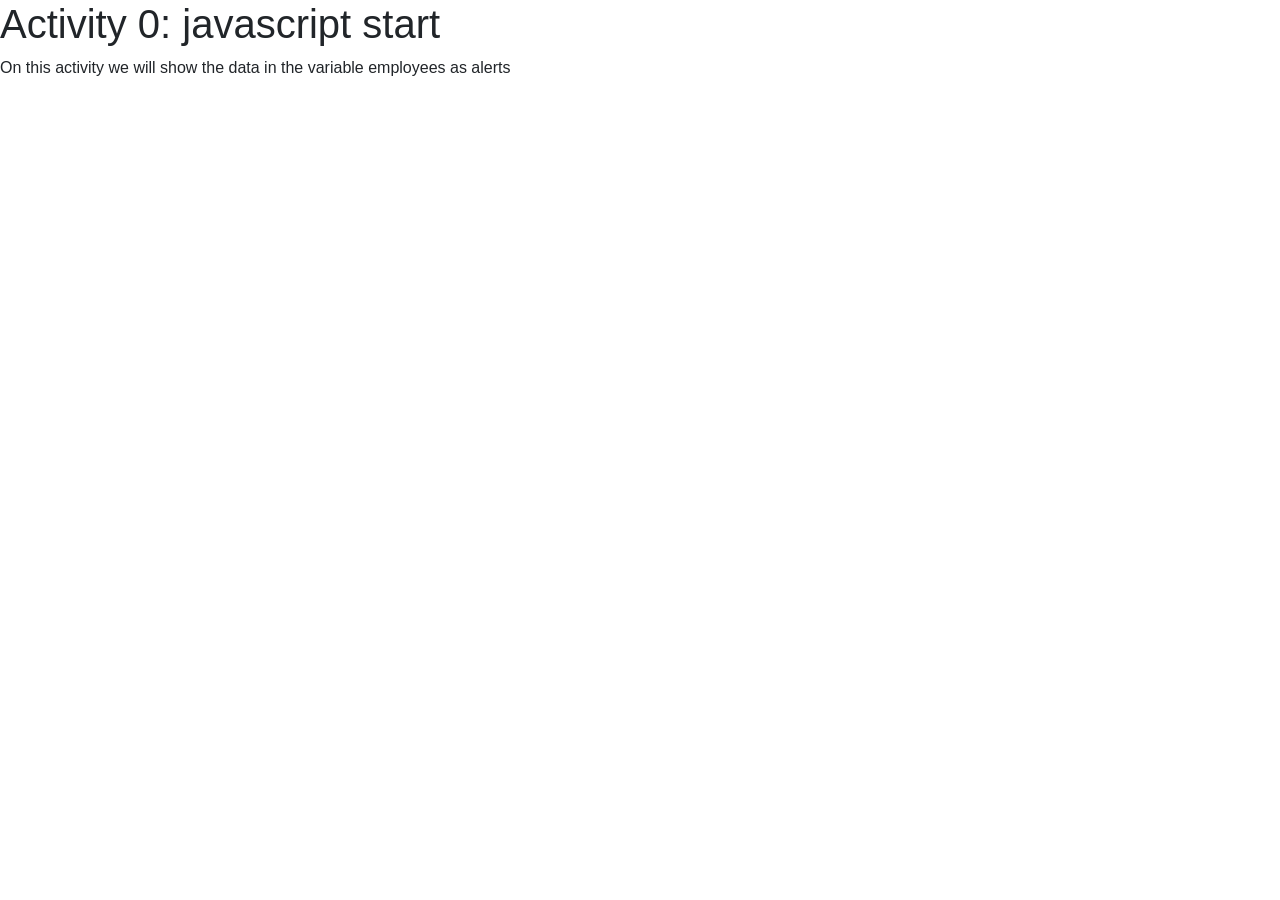
<file: activity0/index.html>
<!doctype html>
<html lang="en">

<head>
  <!-- Required meta tags -->
  <meta charset="utf-8">
  <meta name="viewport" content="width=device-width, initial-scale=1, shrink-to-fit=no">

  <!-- Bootstrap CSS -->
  <link rel="stylesheet" href="https://maxcdn.bootstrapcdn.com/bootstrap/4.0.0/css/bootstrap.min.css"
    integrity="sha384-Gn5384xqQ1aoWXA+058RXPxPg6fy4IWvTNh0E263XmFcJlSAwiGgFAW/dAiS6JXm" crossorigin="anonymous">

  <title>Activity 0: javascript start</title>
</head>

<body>
  <h1>Activity 0: javascript start</h1>
  <p>On this activity we will show the data in the variable employees as alerts</p>

  <script>
    var employees = [{ "id": 1, "name": "MIRIAM CASTIÑEIRA BREA", "department": "IT" }, { "id": 2, "name": "GONZALO MULET FIGUERAS", "department": "IT" }, { "id": 3, "name": "FRANCISCO JOSE GRAÑA BARBERA", "department": "IT" }, { "id": 4, "name": "IRENE POMBO JORDA", "department": "HR" }]

    employees.forEach(element =>
      alert(`${element.id}  ${element.name}  ${element.department}`));
  </script>

</body>

</html>
</file>
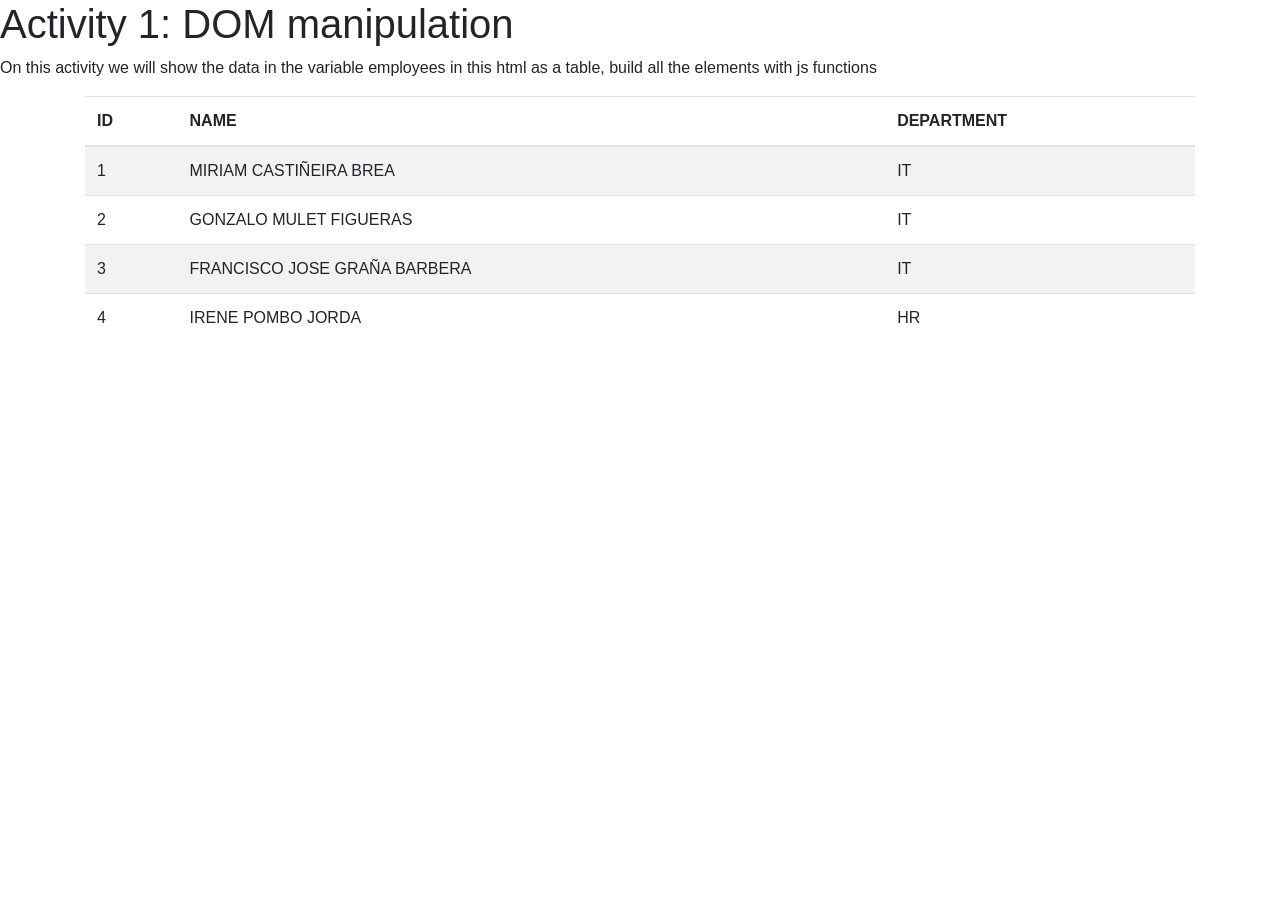
<file: activity1/index.html>
<!doctype html>
<html lang="en">

<head>
  <!-- Required meta tags -->
  <meta charset="utf-8">
  <meta name="viewport" content="width=device-width, initial-scale=1, shrink-to-fit=no">

  <!-- Bootstrap CSS -->
  <link rel="stylesheet" href="https://maxcdn.bootstrapcdn.com/bootstrap/4.0.0/css/bootstrap.min.css"
    integrity="sha384-Gn5384xqQ1aoWXA+058RXPxPg6fy4IWvTNh0E263XmFcJlSAwiGgFAW/dAiS6JXm" crossorigin="anonymous">

  <title>Activity 1: DOM manipulation</title>
</head>

<body>
  <h1>Activity 1: DOM manipulation</h1>
  <p>On this activity we will show the data in the variable employees in this html as a table, build all the elements
    with js functions</p>
  <div id="table-container"></div>
  <script>
    var employees = [{ "id": 1, "name": "MIRIAM CASTIÑEIRA BREA", "department": "IT" },
    { "id": 2, "name": "GONZALO MULET FIGUERAS", "department": "IT" },
    { "id": 3, "name": "FRANCISCO JOSE GRAÑA BARBERA", "department": "IT" },
    { "id": 4, "name": "IRENE POMBO JORDA", "department": "HR" }]


    var tableContainer = document.getElementById('table-container');
      tableContainer.classList.add("container");
      var table = document.createElement('table');
      table.classList.add("table");
      table.classList.add("table-striped");

    var tHead = document.createElement('thead');
    
    
    tHead.innerHTML = "<tr><th>ID</th><th>NAME</th><th>DEPARTMENT</th></tr>";

    table.appendChild(tHead);
    var tBody = document.createElement('tbody');
    var row;

    employees.forEach( element => {

      row = document.createElement('tr');
      row.innerHTML = "<td>" + element.id + "</td><td>" + element.name + "</td><td>" + element.department + "</td>";
      tBody.appendChild(row);
    
    }
    );

    table.appendChild(tBody);
    tableContainer.appendChild(table);
  </script>
</body>

</html>
</file>
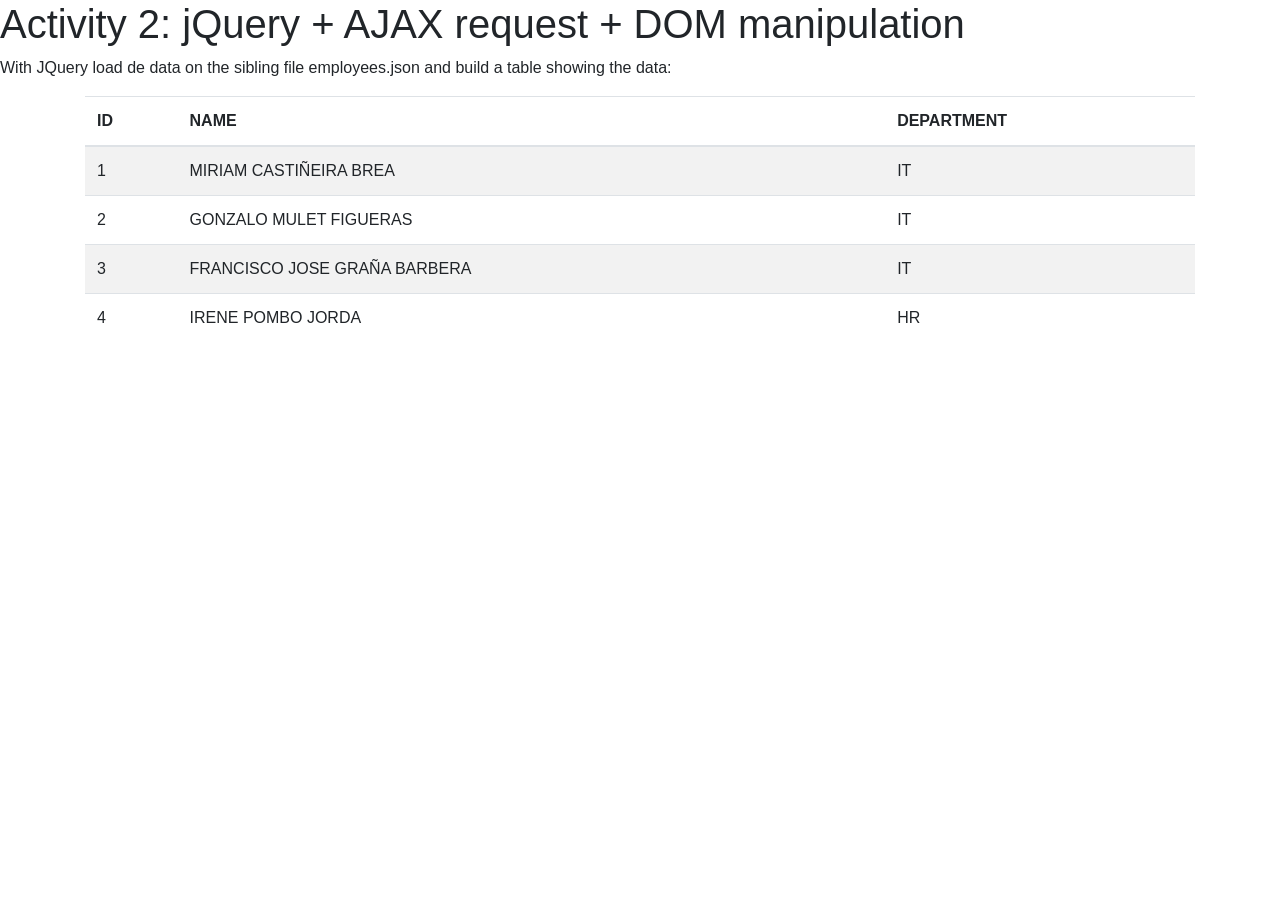
<file: activity2/index.html>
<!doctype html>
<html lang="en">

<head>
  <!-- Required meta tags -->
  <meta charset="utf-8">
  <meta name="viewport" content="width=device-width, initial-scale=1, shrink-to-fit=no">

  <!-- Bootstrap CSS -->
  <link rel="stylesheet" href="https://maxcdn.bootstrapcdn.com/bootstrap/4.0.0/css/bootstrap.min.css"
    integrity="sha384-Gn5384xqQ1aoWXA+058RXPxPg6fy4IWvTNh0E263XmFcJlSAwiGgFAW/dAiS6JXm" crossorigin="anonymous">

  <title>Activity 2: jQuery + AJAX request + DOM manipulation</title>
</head>

<body>
  <h1>Activity 2: jQuery + AJAX request + DOM manipulation</h1>
  <p>With JQuery load de data on the sibling file employees.json and build a table showing the data:</p>
  <div id="table-container">

  </div>
  <script src="https://code.jquery.com/jquery-3.6.0.min.js"> </script>

  <script>
/*    fetch('http://127.0.0.1:5500/activity2/employees.json')
      .then(response => response.json())
      .then(data => getTable(data));

*/

      $.ajax({
      type: "Get",
      url: "./employees.json",
      dataType: "json",
      success: function (response) {
        getTable(response);
      },
      error: function () {

        alert("Data not found");
      }
    });


    function getTable(elements) {

      var tableContainer = document.getElementById('table-container');
      tableContainer.classList.add("container");

      tableContainer.appendChild(buildTable(elements));
    }


    function buildTable(elements) {
      var table = document.createElement('table');
      table.classList.add("table");
      table.classList.add("table-striped");
      var keys = Object.keys(elements[0]);

      table.appendChild(buildHeader(keys));
      table.appendChild(buildBody(elements));
      return (table);
    }

    function buildHeader(keys) {

      var tr = document.createElement('tr');
      keys.forEach(key => {
        var th = document.createElement('th');
        th.innerHTML = key.toLocaleUpperCase();
        tr.appendChild(th);
      });
      var tHead = document.createElement('thead');

      tHead.appendChild(tr);
      return tHead;
    }

    function buildBody(elements) {
      var tBody = document.createElement('tbody');
    

      elements.forEach(element => {
       var row = document.createElement('tr');

      
        row.innerHTML = "<td>" + element.id + "</td><td>" + element.name + "</td><td>" + element.department + "</td>";
        tBody.appendChild(row);
      });
      return tBody;
    }





  </script>
</body>

</html>
</file>
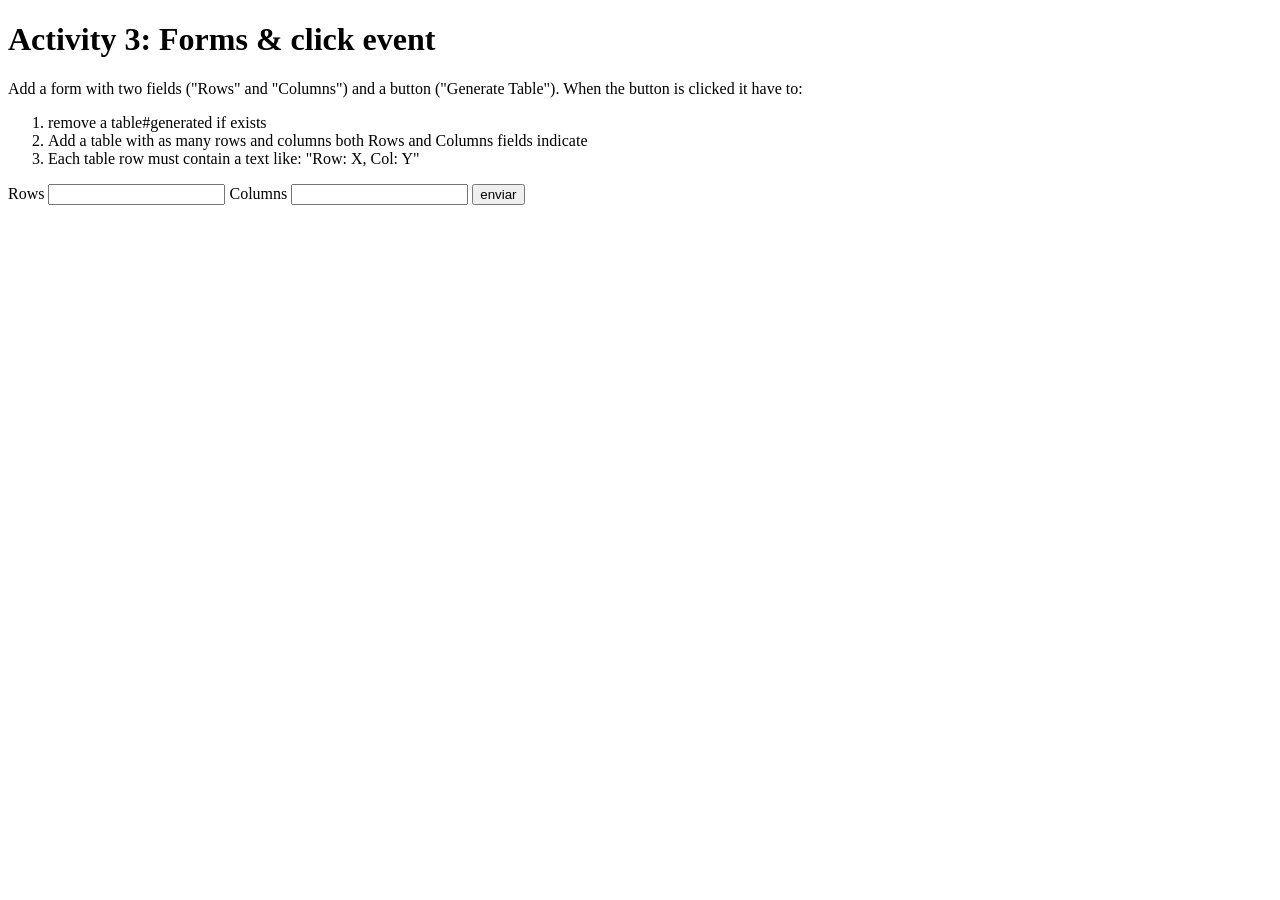
<file: activity3/index.html>
<!doctype html>
<html lang="en">

<head>
  <!-- Required meta tags -->
  <meta charset="utf-8">
  <meta name="viewport" content="width=device-width, initial-scale=1, shrink-to-fit=no">

  <title>Activity 3: Forms &amp; click event</title>
</head>

<body>
  <h1>Activity 3: Forms &amp; click event</h1>
  <p>Add a form with two fields ("Rows" and "Columns") and a button ("Generate Table"). When the button is clicked it
    have to:</p>
  <ol>
    <li>remove a table#generated if exists </li>
    <li>Add a table with as many rows and columns both Rows and Columns fields indicate</li>
    <li>Each table row must contain a text like: "Row: X, Col: Y"</li>
  </ol>
  <div id="form-container" class=>
    <form>

      <label for="rows">Rows</label>
      <input type="number" id="rows">

      <label for="columns">Columns</label>
      <input type="number" id="columns">
      <button type="button" id="enviar">enviar</button>
    </form>

   
  </div>
  <div id="tableContainer"></div>


  <script>

    document.getElementById("enviar").addEventListener("click", buildTable);


    function buildTable() {
      var columns = document.getElementById("columns").value;
      var rows = document.getElementById("rows").value;


      if (columns > 0 && rows >= 0) {

        var tableContainer = document.getElementById('tableContainer');
        var table = document.createElement('table');

        var tHead = document.createElement('thead');;
        var tHeadRow = document.createElement('tr');

        for (i = 1; i <= columns; i++) {


          tHeadRow.innerHTML += "<th>Columna " + i + "</th>";

        }
        tHead.appendChild(tHeadRow);


        table.appendChild(tHead);

        var tBody = document.createElement('tbody');

        var row;
        for (i = 1; i <= rows; i++) {
          row = document.createElement('tr');
          for (j = 1; j <= columns; j++) {

            row.innerHTML += `<td> Row: ${i}, Col: ${j} </td>`;

          }
          tBody.appendChild(row);
        }

        tableContainer.innerHTML = '';
        table.appendChild(tBody);
        tableContainer.appendChild(table);

      }
    }



  </script>
</body>

</html>
</file>
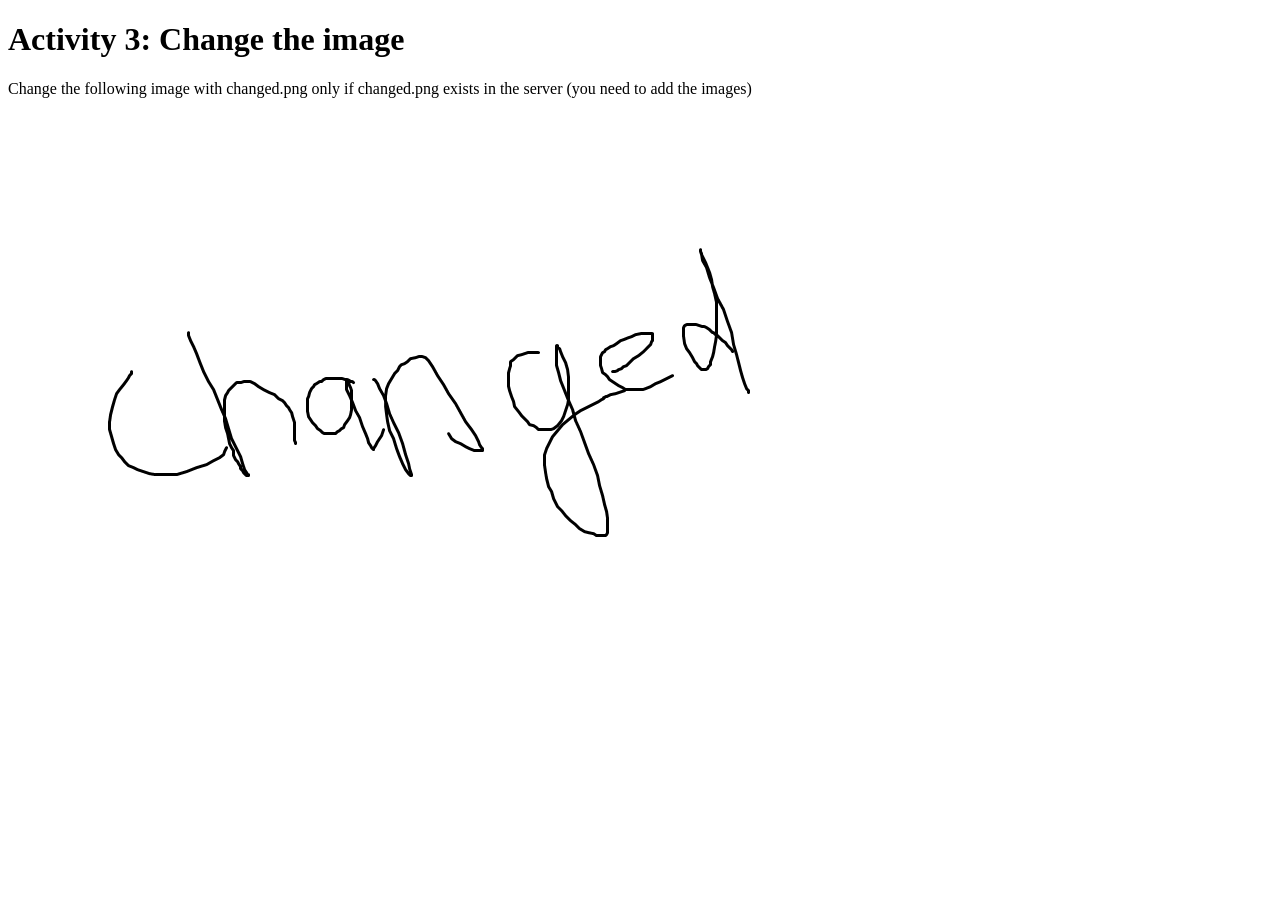
<file: activity4/index.html>
<!doctype html>
<html lang="en">

<head>
  <!-- Required meta tags -->
  <meta charset="utf-8">
  <meta name="viewport" content="width=device-width, initial-scale=1, shrink-to-fit=no">

  <title>Activity 3: Change the image</title>
</head>

<body>
  <h1>Activity 3: Change the image</h1>
  <p>Change the following image with changed.png only if changed.png exists in the server (you need to add the images)
  </p>
  <img src="./default.png" alt="just an image">


  <script>

    fetch('./changed.png').then(
      function (response) {
        if (response.ok) {
          response.blob().then(function (miBlob) {
            var imagen = document.getElementsByTagName("img")[0];
            var objectURL = URL.createObjectURL(miBlob);
            imagen.src = objectURL;
          });
        } else {
          console.log('Respuesta de red OK pero respuesta HTTP no OK');
        }
      }
    )
      .catch(function (error) {
        console.log('Hubo un problema con la petición Fetch:' + error.message);
      });



  </script>

</body>

</html>
</file>
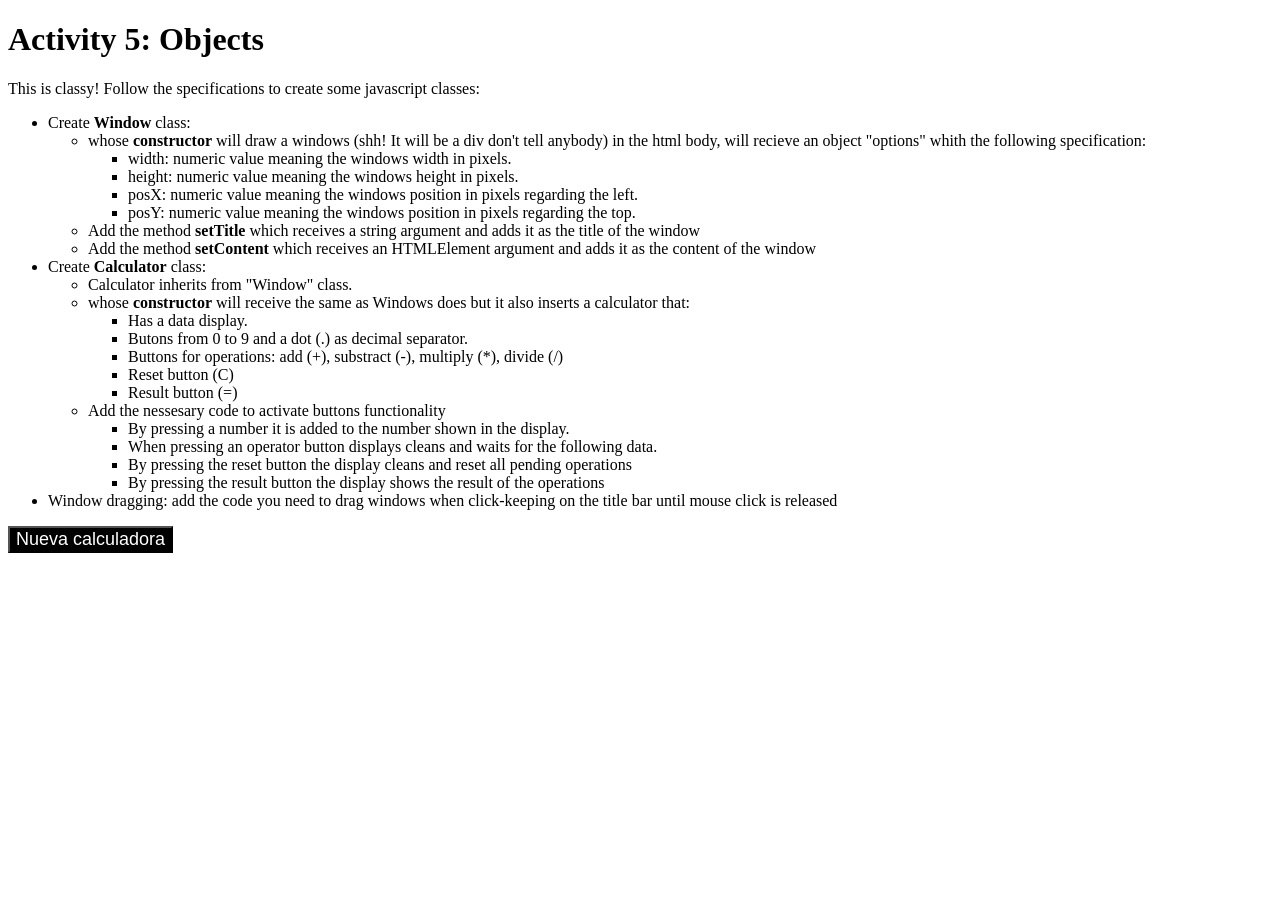
<file: activity5.project1/index.html>
<!doctype html>
<html lang="en">

<head>
  <!-- Required meta tags -->
  <meta charset="utf-8">
  <meta name="viewport" content="width=device-width, initial-scale=1, shrink-to-fit=no">

  <title>Activity 5: Objects</title>

  <style>
    body {
      box-sizing: border-box;
    }

    .calc {
      display: grid;
      grid-template-columns: 25% 25% 25% 25%;
      grid-template-rows: auto;
    }

    #title {
      grid-column-start: 1;
      grid-column-end: 5;
      font-size: x-large;

      color: white;
      text-align: center;
      padding-top: 15px;
    }

    #display {
      grid-column-start: 1;
      grid-column-end: 4;
      font-size: xx-large;
      background-color: rgb(37, 36, 36);
      color: white;
    }

    #ubC {
      grid-column-start: 4;
      grid-column-end: 4;
      grid-row-start: 2;
      grid-row-end: 2;
    }

    #nb0 {
      grid-column-start: 2;
      grid-column-end: 2;
      grid-row-start: 6;
      grid-row-end: 6;
    }

    #ob0 {
      /* suma*/

      grid-column-start: 4;
      grid-column-end: 4;
      grid-row-start: 3;
      grid-row-end: 3;
    }

    #ob1 {
      /* producto*/

      grid-column-start: 4;
      grid-column-end: 4;
      grid-row-start: 5;
      grid-row-end: 5;
    }

    #ob2 {
      /* resta*/

      grid-column-start: 4;
      grid-column-end: 4;
      grid-row-start: 4;
      grid-row-end: 4;
    }

    #ob3 {
      /* cociente */

      grid-column-start: 4;
      grid-column-end: 4;
      grid-row-start: 6;
      grid-row-end: 6;
    }



    button {
      background-color: black;
      color: white;
      font-size: large;
    }
  </style>
</head>

<body>
  <h1>Activity 5: Objects</h1>
  <p>This is classy! Follow the specifications to create some javascript classes:</p>
  <ul>
    <li>Create <strong>Window</strong> class:
      <ul>
        <li>whose <strong>constructor</strong> will draw a windows (shh! It will be a div don't tell anybody) in the
          html body, will recieve an object "options" whith the following specification:
          <ul>
            <li>width: numeric value meaning the windows width in pixels.</li>
            <li>height: numeric value meaning the windows height in pixels.</li>
            <li>posX: numeric value meaning the windows position in pixels regarding the left.</li>
            <li>posY: numeric value meaning the windows position in pixels regarding the top.</li>
          </ul>
        </li>
        <li>Add the method <strong>setTitle</strong> which receives a string argument and adds it as the title of the
          window</li>
        <li>Add the method <strong>setContent</strong> which receives an HTMLElement argument and adds it as the content
          of the window</li>
      </ul>
    </li>
    <li>Create <strong>Calculator</strong> class:
      <ul>
        <li>Calculator inherits from "Window" class.</li>
        <li>whose <strong>constructor</strong> will receive the same as Windows does but it also inserts a calculator
          that:
          <ul>
            <li>Has a data display.</li>
            <li>Butons from 0 to 9 and a dot (.) as decimal separator.</li>
            <li>Buttons for operations: add (+), substract (-), multiply (*), divide (/)</li>
            <li>Reset button (C)</li>
            <li>Result button (=)</li>
          </ul>
        </li>
        <li>Add the nessesary code to activate buttons functionality
          <ul>
            <li>By pressing a number it is added to the number shown in the display.</li>
            <li>When pressing an operator button displays cleans and waits for the following data.</li>
            <li>By pressing the reset button the display cleans and reset all pending operations</li>
            <li>By pressing the result button the display shows the result of the operations</li>
          </ul>
        </li>
      </ul>
    </li>
    <li>Window dragging: add the code you need to drag windows when click-keeping on the title bar until mouse click is
      released</li>
  </ul>

  <script src="https://code.jquery.com/jquery-3.2.1.min.js" crossorigin="anonymous"></script>


  <script>
    class Window {
      unit = 'px';
      constructor(options = {}) {
        this.height = options.height || 150;
        this.width = options.width || 150;
        this.top = options.top || 150;
        this.left = options.left || 150;
        this.title = document.createElement("div");
        this.title.setAttribute("id", "title");
        this.el = document.createElement("div");

        this.el.style.height = this.height + this.unit;
        this.el.style.width = this.width + this.unit;
        this.el.style.top = this.height + this.unit;
        this.el.style.left = this.left + this.unit
        this.el.appendChild(this.title);
      }


      getElement() {
        return this.el;
      }

      setContent(content) {
        this.el.innerHTML = content;
      }

      getContent() {
        return this.content
      }
      appendChild(child) {
        this.el.appendChild(child);
      }

      setTitle(title) {
        this.title.innerText = title;

      }

    }


    class Calc extends Window {
      constructor(options = {}) {
        super(options);
        this.el.style.position = "absolute";
        this.el.classList.add("calc");
        this.storedOperand = 0;
        this.setDisplay();
        this.setNumberButtons();
        this.setDecimalSymbolButton();
        this.setOperatorsButtons();
        this.setutilityButtons();
        this.el.style.backgroundColor = options.backgroundColor;
      }


      // DISPLAY
      setDisplay() {
        var display = document.createElement("input");
        display.setAttribute("type", "text");
        display.setAttribute("disabled", "");
        display.setAttribute("id", "display");
        display.classList.add("input");
        display.value = "0"
        display.style.textAlign = "right";
        this.display = display;
        this.appendChild(display);
      }

      getDisplay() {
        return this.display;
      }

      clearDisplay() {
        this.display.value = "0";
      }

      //set number buttons
      setNumberButtons() {
        var selfInstance = this;
        for (let index = 0; index < 10; index++) {
          var numberbutton = document.createElement("button");
          var attr = { class: "numberButton", id: "nb" + index, type: "button", "data-value": index, };
          numberbutton.innerText = index;
          setAttributes(numberbutton, attr);
          numberbutton.addEventListener("click", function () { selfInstance.numberButtonAction(selfInstance, index) });
          this.appendChild(numberbutton);
        }
      }

      setDecimalSymbolButton() {
        var selfInstance = this;
        var symbolButton = document.createElement("button");
        var symbol = ".";
        var attr = { class: "symbolButton", id: "sb", type: "button", "data-value": symbol, };

        symbolButton.innerText = symbol;
        setAttributes(symbolButton, attr);
        symbolButton.addEventListener("click", function () { selfInstance.decimalButtonAction(selfInstance, symbol) });

        this.appendChild(symbolButton);

      }
      setOperatorsButtons() {

        var selfInstance = this;
        var operators = [];
        operators.push("+");
        operators.push("*");
        operators.push("-");
        operators.push("/");
        operators.push("=");


        for (let index = 0; index < operators.length; index++) {

          var operatorButton = document.createElement("button");
          var attr = { class: "operatorButton", id: "ob" + index, type: "button", "data-value": operators[index], };
          operatorButton.innerText = operators[index];
          setAttributes(operatorButton, attr);
          operatorButton.addEventListener("click", function () { selfInstance.operatorButtonAction(selfInstance, operators[index]) });
          this.appendChild(operatorButton);
        }

      }

      setutilityButtons() {
        var selfInstance = this;
        var utilityButtons = [];

        //utilityButtons.push("C");
        utilityButtons.push("C");

        utilityButtons.forEach(element => {
          var utilityButton = document.createElement("button");
          var attr = { class: "utilityButton", id: "ub" + element, type: "button", "data-value": element, };
          utilityButton.innerText = element;
          setAttributes(utilityButton, attr);
          utilityButton.addEventListener("click", function () { selfInstance.otherButtonAction(selfInstance, element) });
          this.appendChild(utilityButton);
        });
      }

      storeOperand(operand) {
        this.storedOperand = operand;

      }

      getOperand() {
        return this.storedOperand;
      }

      clearOperand() {
        this.storedOperand = 0;
      }


      storeOperator(operator) {
        this.storedOperator = operator;
      }
      getOperator() {
        return this.storedOperator;
      }
      clearOperator() {
        this.storedOperator = "";
      }

      numberButtonAction(calcInstance, number) {

        if (calcInstance.getDisplay().value === "0") {
          calcInstance.getDisplay().value = number;
        } else {
          calcInstance.getDisplay().value += number;
        }
      }


      decimalButtonAction(calcInstance, symbol) {
        if (calcInstance.getDisplay().value.indexOf(symbol, 0) == -1) {
          calcInstance.getDisplay().value += symbol;
        }
      }


      operatorButtonAction(calcInstance, operator) {
        switch (operator) {
          case "+":
          case "*":
          case "-":
          case "/":
            calcInstance.storeOperation(calcInstance, operator);
            break;
          case "=":
            calcInstance.solveOperation(calcInstance);
            break;
        }
      }

      otherButtonAction(calcInstance, other) {
        switch (other) {
          case "C":
            calcInstance.clearDisplay();
            break;
          case "CE":
            calcInstance.clearDisplay();
            calcInstance.clearOperand();
            calcInstance.clearOperator();
            break;
        }
      }

      storeOperation(calcInstance, operator) {

        calcInstance.storeOperand(parseFloat(calcInstance.getDisplay().value));
        calcInstance.storeOperator(operator);
        calcInstance.clearDisplay();

      }



      solveOperation(calcInstance) {
        var operand1 = calcInstance.getOperand();
        var operand2 = parseFloat(calcInstance.getDisplay().value);


        switch (calcInstance.getOperator()) {
          case "+":
            calcInstance.getDisplay().value = operand1 + operand2;
            break;
          case "*":
            calcInstance.getDisplay().value = operand1 * operand2;
            break;
          case "-":
            calcInstance.getDisplay().value = operand1 - operand2;
            break;
          case "/":
            calcInstance.getDisplay().value = operand1 / operand2;
            break;
        }
      }

    }







    //set attributes form map

    function setAttributes(el, attrs) {
      for (var key in attrs) {
        el.setAttribute(key, attrs[key]);
      }
    }
    // DRAWABLE

   

    function dragElement(elmnt) {
      var pos1 = 0, pos2 = 0, pos3 = 0, pos4 = 0;
      if (document.getElementById(elmnt.id + "header")) {
        // if present, the header is where you move the DIV from:
        document.getElementById(elmnt.id + "header").onmousedown = dragMouseDown;
      } else {
        // otherwise, move the DIV from anywhere inside the DIV:
        elmnt.onmousedown = dragMouseDown;
      }

      function dragMouseDown(e) {
        e = e || window.event;
        e.preventDefault();
        // get the mouse cursor position at startup:
        pos3 = e.clientX;
        pos4 = e.clientY;
        document.onmouseup = closeDragElement;
        // call a function whenever the cursor moves:
        document.onmousemove = elementDrag;
      }

      function elementDrag(e) {
        e = e || window.event;
        e.preventDefault();
        // calculate the new cursor position:
        pos1 = pos3 - e.clientX;
        pos2 = pos4 - e.clientY;
        pos3 = e.clientX;
        pos4 = e.clientY;
        // set the element's new position:
        elmnt.style.top = (elmnt.offsetTop - pos2) + "px";
        elmnt.style.left = (elmnt.offsetLeft - pos1) + "px";
      }

      function closeDragElement() {
        // stop moving when mouse button is released:
        document.onmouseup = null;
        document.onmousemove = null;
      }
    }


    //random color

    function getRandomColor() {
      var letters = '0123456789ABCDEF';
      var color = '#';
      for (var i = 0; i < 6; i++) {
        color += letters[Math.floor(Math.random() * 16)];
      }
      return color;
    }



    var newCalcButton = document.createElement("button");
    newCalcButton.innerText="Nueva calculadora";
    

    newCalcButton.addEventListener("click", function () {
      var calc = new Calc({ height: 300, width: 300, posX: 500, posY: 600, backgroundColor: getRandomColor() });
      calc.setTitle("CALCULADORA");
      dragElement(calc.el);
      document.body.append(calc.getElement());
    });

    document.body.appendChild(newCalcButton);




  </script>

</body>

</html>
</file>
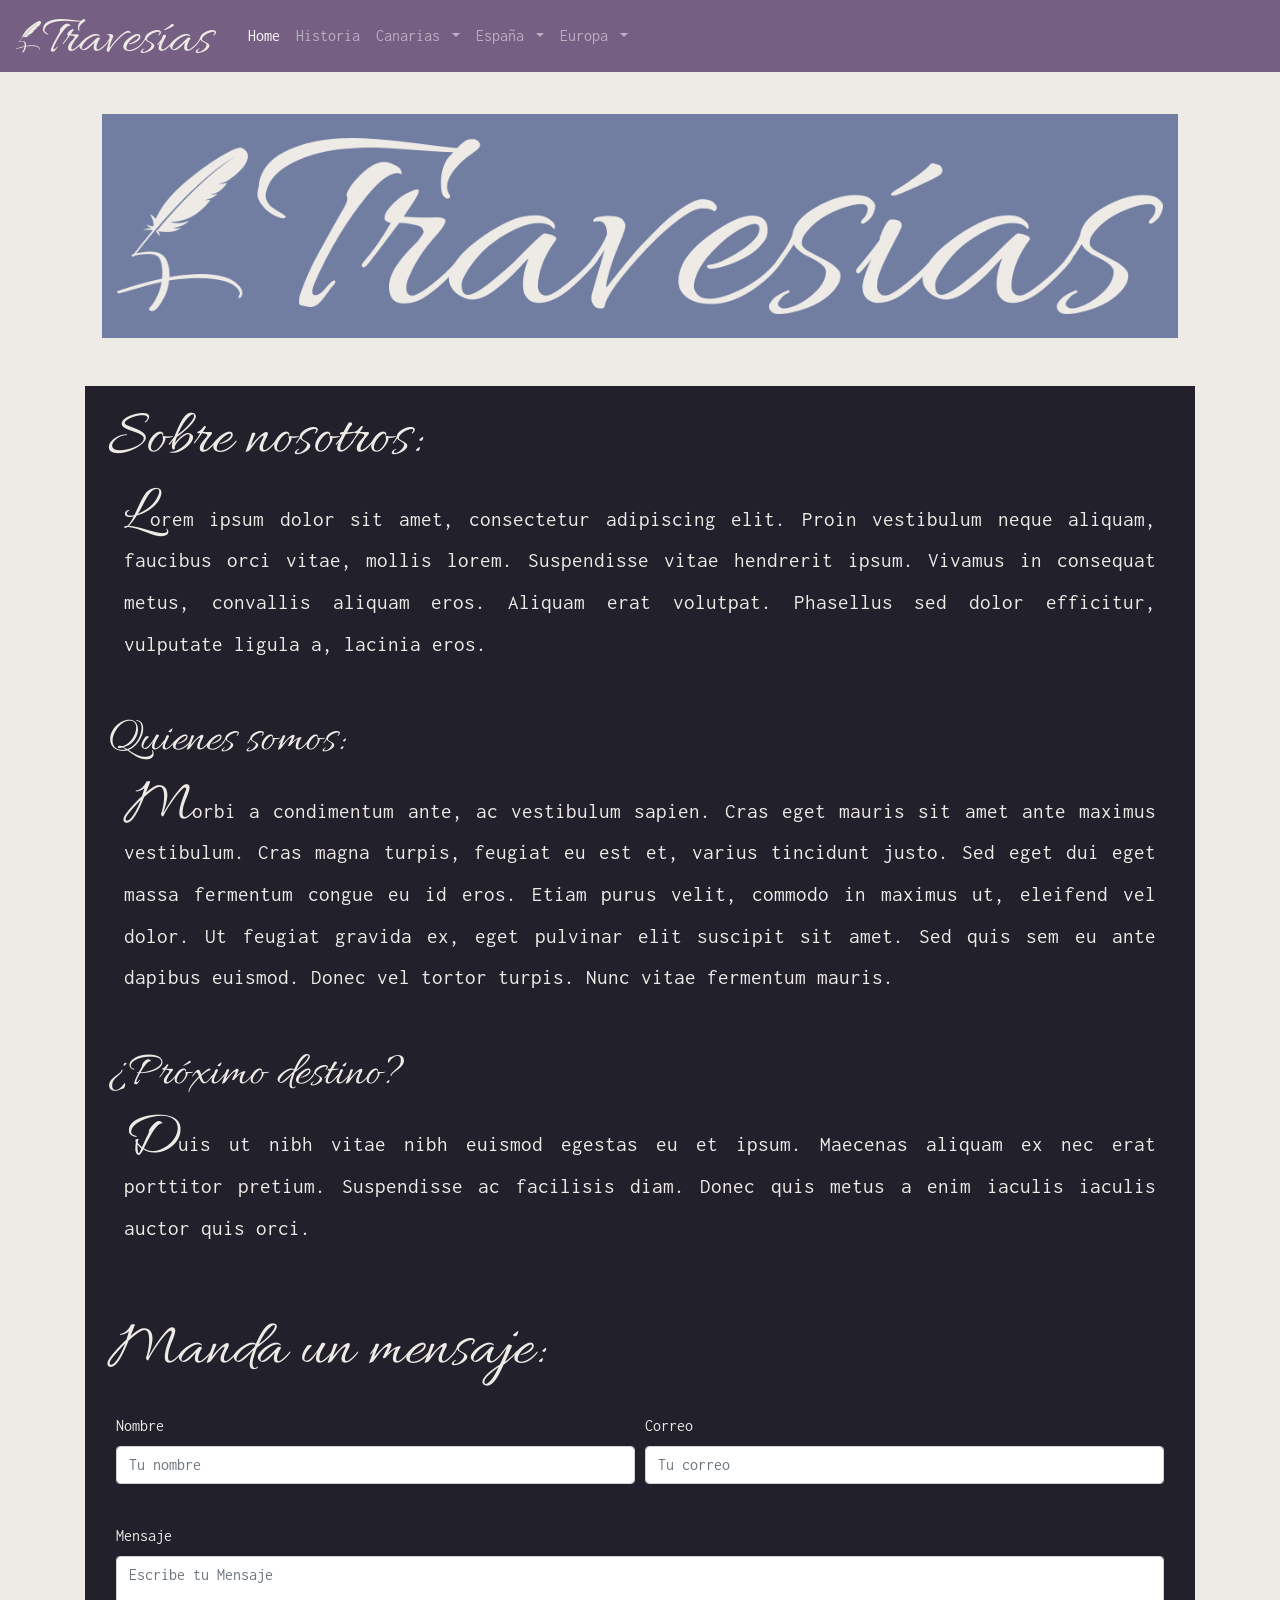
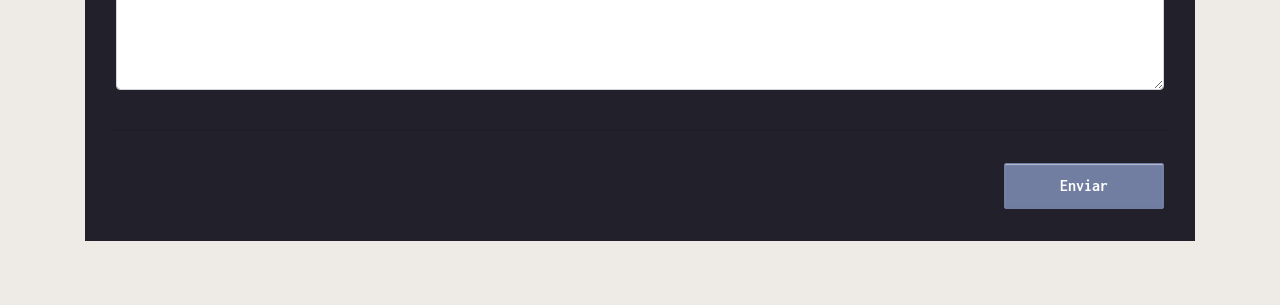
<file: activity6/index.html>
<!DOCTYPE html>

<html>


<head>
    <meta charset="utf-8">
    <meta name="viewport" content="width=device-width, initial-scale=1, shrink-to-fit=no">
    <link href="https://fonts.googleapis.com/css2?family=Allura&family=Inconsolata:wght@500&display=swap"
        rel="stylesheet">

    <link rel="apple-touch-icon" sizes="180x180" href="favicon/apple-touch-icon.png">
    <link rel="icon" type="image/png" sizes="32x32" href="favicon/favicon-32x32.png">
    <link rel="icon" type="image/png" sizes="16x16" href="favicon/favicon-16x16.png">
    <link rel="manifest" href="favicon/site.webmanifest">


    <!-- Bootstrap CSS -->
    <link rel="stylesheet" href="https://maxcdn.bootstrapcdn.com/bootstrap/4.0.0/css/bootstrap.min.css"
        integrity="sha384-Gn5384xqQ1aoWXA+058RXPxPg6fy4IWvTNh0E263XmFcJlSAwiGgFAW/dAiS6JXm" crossorigin="anonymous">
    <link rel="stylesheet" href="style.css">

</head>

<body>
    <header id="pageHeader">
        <script src="js/menuLoader.js"></script>
    </header>

    <main id="pageMain" class="container">
        <script src="js/contentLoader.js"></script>
    </main>

    <script src="https://code.jquery.com/jquery-3.2.1.slim.min.js"
        integrity="sha384-KJ3o2DKtIkvYIK3UENzmM7KCkRr/rE9/Qpg6aAZGJwFDMVNA/GpGFF93hXpG5KkN"
        crossorigin="anonymous"></script>
    <script src="https://cdnjs.cloudflare.com/ajax/libs/popper.js/1.12.9/umd/popper.min.js"
        integrity="sha384-ApNbgh9B+Y1QKtv3Rn7W3mgPxhU9K/ScQsAP7hUibX39j7fakFPskvXusvfa0b4Q"
        crossorigin="anonymous"></script>
    <script src="https://maxcdn.bootstrapcdn.com/bootstrap/4.0.0/js/bootstrap.min.js"
        integrity="sha384-JZR6Spejh4U02d8jOt6vLEHfe/JQGiRRSQQxSfFWpi1MquVdAyjUar5+76PVCmYl"
        crossorigin="anonymous"></script>

    
</body>

</html>
</file>
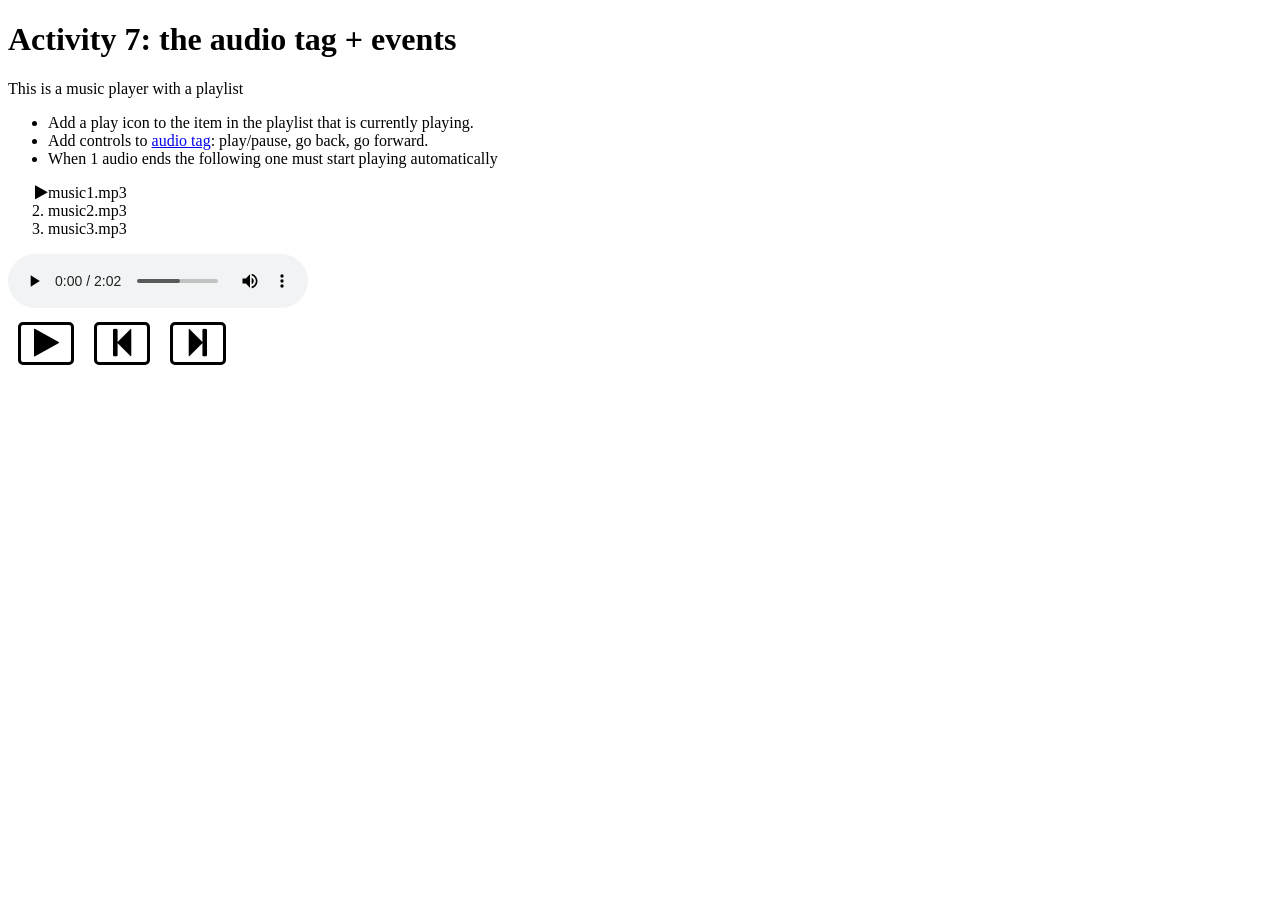
<file: activity7/index.html>
<!doctype html>
<html lang="en">

<head>
  <!-- Required meta tags -->
  <meta charset="utf-8">
  <meta name="viewport" content="width=device-width, initial-scale=1, shrink-to-fit=no">

  <title>Activity 7: the audio tag + events</title>
  <link rel="stylesheet" href="https://maxcdn.bootstrapcdn.com/font-awesome/4.7.0/css/font-awesome.min.css">
  <style>
    .controls div {
      float: left;
      margin: 10px;
      border: 3px solid #000;
      font-size: 2em;
      text-align: center;
      width: 50px;
      border-radius: 5px;
    }

    .playing::marker {
      content: "\f04b";
      font-family: FontAwesome;
    }
  </style>
</head>

<body>
  <h1>Activity 7: the audio tag + events</h1>
  <p>This is a music player with a playlist</p>
  <ul>
    <li>Add a play icon to the item in the playlist that is currently playing.</li>
    <li>Add controls to <a href="https://developer.mozilla.org/es/docs/Web/HTML/Elemento/audio">audio tag</a>:
      play/pause, go back, go forward.</li>
    <li>When 1 audio ends the following one must start playing automatically</li>
  </ul>

  <ol>
    <li id="i0" class="playing">music1.mp3</li>
    <li id="i1">music2.mp3</li>
    <li id="i2">music3.mp3</li>
  </ol>
  <audio controls>
    <source src="music1.mp3" type="audio/mpeg">
    Your browser does not support the audio tag.
  </audio>

  <div class="controls">
    <div class="play"><i id="bPlay" class="fa fa-play"></i></div>
    <div class="backward"><i id="bBackward" class="fa fa-step-backward"></i></div>
    <div class="fordward"><i id="bForward" class="fa fa-step-forward"></i></div>
  </div>

  <script>
    const audioList = { current: 0, items: ["music1.mp3", "music2.mp3", "music3.mp3"] };

    function setAudioSrc(file) {
      let audio = document.getElementsByTagName("audio")[0];
      audio.src = file;
      return audio;
    }

    function getNextItem(audioList) {
      if (audioList.current == (audioList.items.length - 1)) {
        audioList.current = -1;
      }
      let item = ++audioList.current;
      markPlayingItem(item);
      return audioList.items[item];
    }

    function getPreviousItem(audioList) {

      if (audioList.current == 0) {
        audioList.current = audioList.items.length;
      }
      let item = --audioList.current;
      markPlayingItem(item);
      return audioList.items[item];
    }


    function togglePlaying() {

      let audio = document.getElementsByTagName("audio")[0];
      if (audio.paused) {
        document.getElementsByTagName("audio")[0].play();
      } else {
        document.getElementsByTagName("audio")[0].pause();
      }
      document.getElementById("bPlay").classList.toggle("fa-play");
      document.getElementById("bPlay").classList.toggle("fa-pause");
    }


    function markPlayingItem(itemId) {

      const ol = document.getElementsByTagName("ol")[0];

      for (let item of ol.children) {
        if (item.id == ("i" + itemId)) {
          item.classList.add("playing");
        } else {
          item.classList.remove("playing");
        }
      }

    }




    document.getElementsByTagName("audio")[0].addEventListener("ended", function () {
      return setAudioSrc(getNextItem(audioList)).play();
    });

    document.getElementById("bPlay").addEventListener("click", () => togglePlaying());
    document.getElementById("bBackward").addEventListener("click", () => setAudioSrc(getPreviousItem(audioList)).play());
    document.getElementById("bForward").addEventListener("click", () => setAudioSrc(getNextItem(audioList)).play());
  </script>
</body>

</html>
</file>
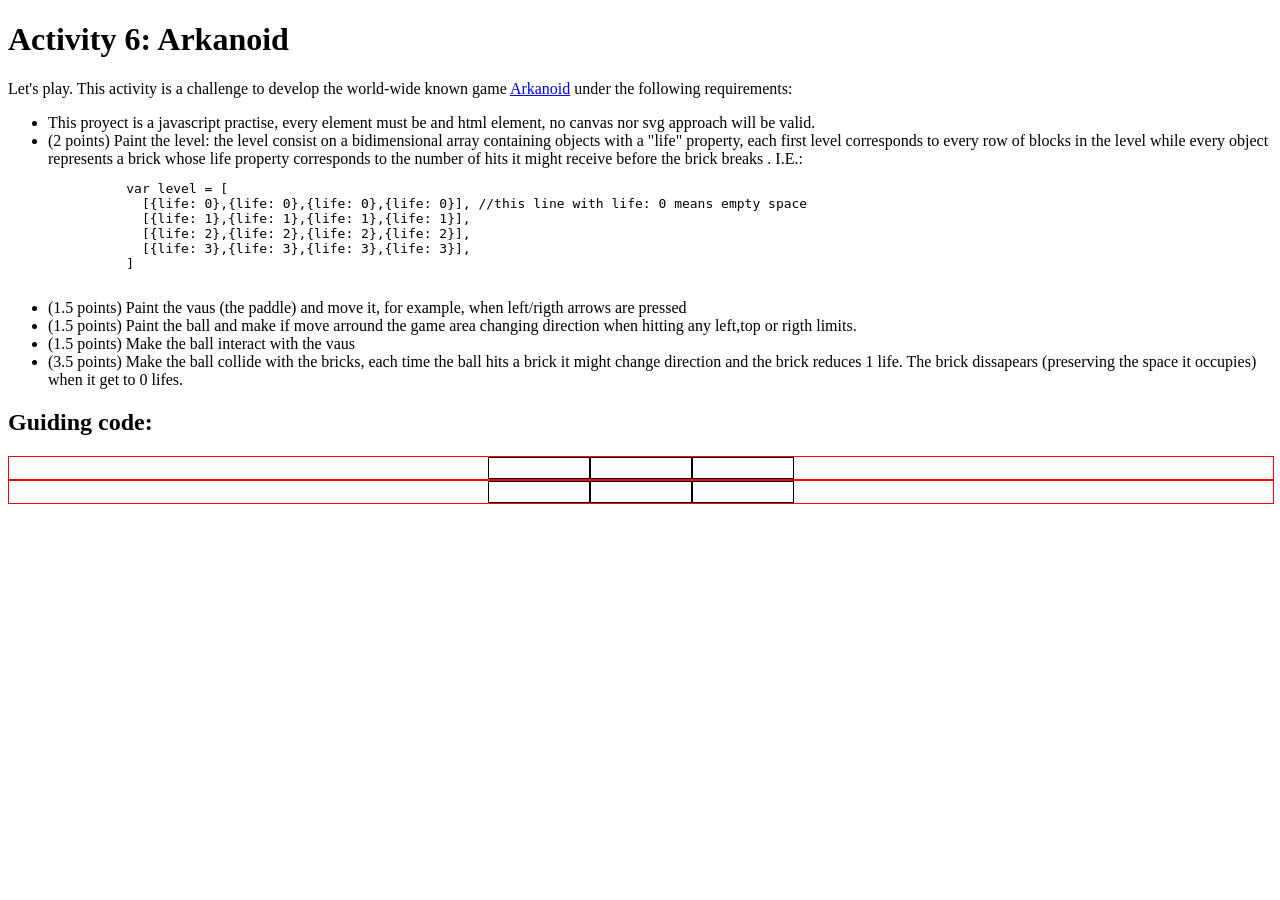
<file: activity8.project2/index.html>
<!doctype html>
<html lang="en">
  <head>
    <!-- Required meta tags -->
    <meta charset="utf-8">
    <meta name="viewport" content="width=device-width, initial-scale=1, shrink-to-fit=no">

    <title>Activity 6: Arkanoid</title>
    <style>

      .row{
        display: flex;
        width: 100%;
        justify-content: center;
        border: 1px solid #F00;
      }
      .brick{
        border: 1px solid #000;
        min-width: 100px;
        height: 20px;
      }
      .hightlight{
        background-color: yellow;
      }
    </style>
  </head>
  <body>
    <h1>Activity 6: Arkanoid</h1>
    <p>Let's play. This activity is a challenge to develop the world-wide known game <a href="https://es.wikipedia.org/wiki/Arkanoid" target="_blank">Arkanoid</a> under the following requirements:</p>
      <ul>
        <li>This proyect is a javascript practise, every element must be and html element, no canvas nor svg approach will be valid.</li>
        <li>(2 points) Paint the level: the level consist on a bidimensional array containing objects with a "life" property, each first level corresponds to every row of blocks in the level while every object represents a brick whose life property corresponds to the number of hits it might receive before the brick breaks . I.E.:
        <pre>
          var level = [
            [{life: 0},{life: 0},{life: 0},{life: 0}], //this line with life: 0 means empty space
            [{life: 1},{life: 1},{life: 1},{life: 1}],
            [{life: 2},{life: 2},{life: 2},{life: 2}],
            [{life: 3},{life: 3},{life: 3},{life: 3}],
          ]
        </pre>
        </li>
        <li>(1.5 points) Paint the vaus (the paddle) and move it, for example, when left/rigth arrows are pressed</li>
        <li>(1.5 points) Paint the ball and make if move arround the game area changing direction when hitting any left,top or rigth limits.</li>
        <li>(1.5 points) Make the ball interact with the vaus</li>
        <li>(3.5 points) Make the ball collide with the bricks, each time the ball hits a brick it might change direction and the brick reduces 1 life. The brick dissapears (preserving the space it occupies) when it get to 0 lifes.</li>
      </ul>
      <h2>Guiding code:</h2>
      <div class="stage">
        <div class="row"><div class="brick"></div><div class="brick"></div><div class="brick"></div></div>
        <div class="row"><div class="brick"></div><div class="brick"></div><div class="brick"></div></div>
      </div>

      <script src="https://code.jquery.com/jquery-3.2.1.min.js" crossorigin="anonymous"></script>
      <script>
      document.onmousemove = handleMouseMove;
      var intro;
      function handleMouseMove(event) {
          var x = event.clientX;
          var y = event.clientY;
          $('.brick').removeClass('hightlight');
          $('.row').each(function(){
            var bounds = this.getBoundingClientRect();
            if (bounds.bottom >= y && bounds.top <= y){
              $(this).children('.brick').each(function(){
                var bounds = this.getBoundingClientRect();
                if (bounds.left <= x && bounds.right >= x){
                  $(this).addClass('hightlight');
                }
              })

            }
          })

      }
      </script>

  </body>
</html>
</file>
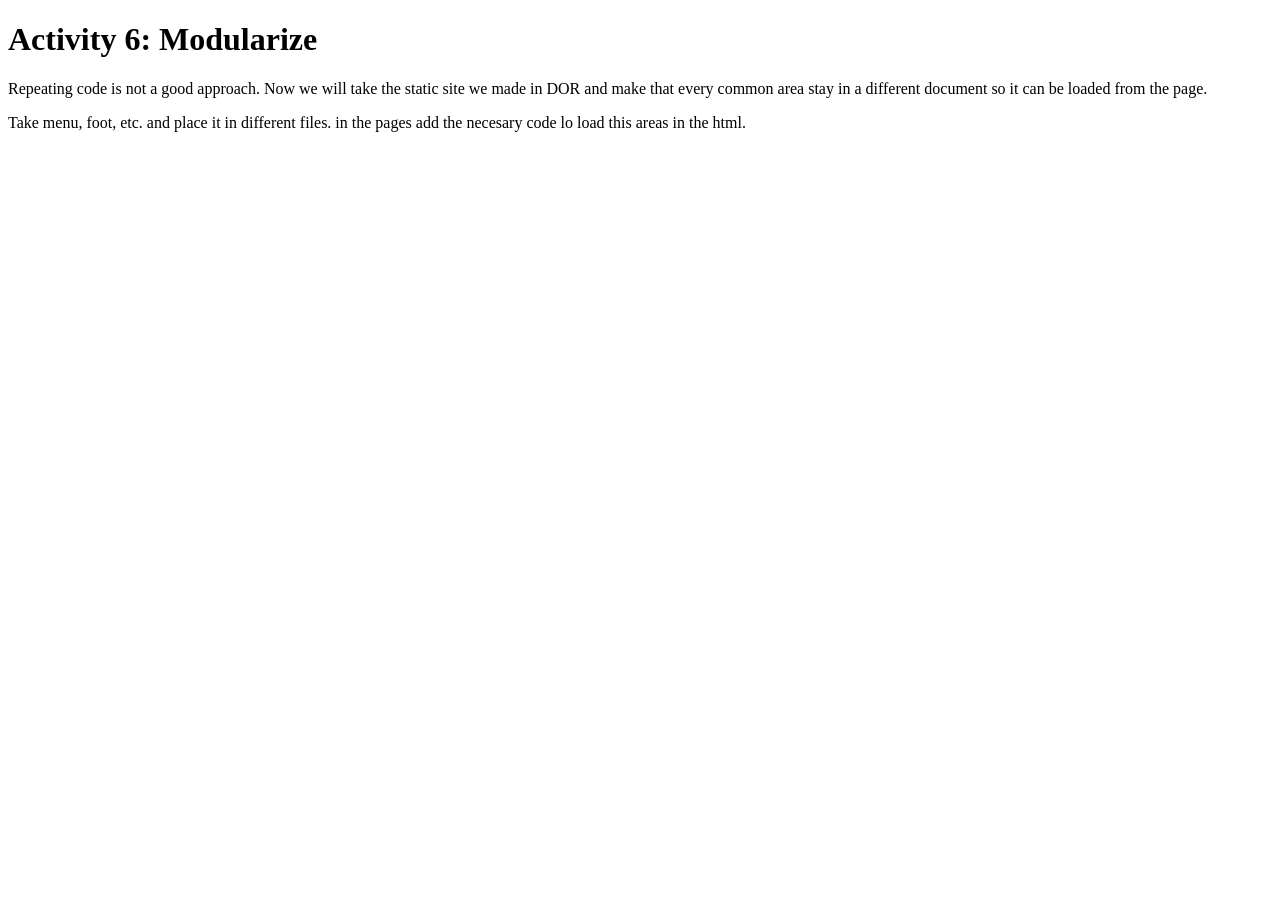
<file: activity6/activity.html>
<!doctype html>
<html lang="en">
  <head>
    <!-- Required meta tags -->
    <meta charset="utf-8">
    <meta name="viewport" content="width=device-width, initial-scale=1, shrink-to-fit=no">

    <title>Activity 6: Modularize</title>
    <link rel="stylesheet" href="https://maxcdn.bootstrapcdn.com/font-awesome/4.7.0/css/font-awesome.min.css">
  </head>
  <body>
    <h1>Activity 6: Modularize</h1>
    <p>Repeating code is not a good approach. Now we will take the static site we made in DOR and make that every common area stay in a different document so it can be loaded from the page.</p>
    <p>Take menu, foot, etc. and place it in different files. in the pages add the necesary code lo load this areas in the html.</p>
  </body>
</html>
</file>
<file: activity6/style.css>
body {
    font-family: 'Inconsolata', "Verdana";
    box-sizing: border-box;
    background-color: #eeeae6;
}

main {
    text-align: justify;
    padding: 5vw;
}

#headerBlock {
    padding: 2em;
    margin-top: 2vh;
}

.navFoot {
    height: 60px;
}

.boton {
    background-color: #717ea2;
    border: 1px solid #717ea2;
    box-shadow: inset 0 -1px 1px 0 #717ea2, inset 0 1px 1px 0 rgba(255, 255, 255, 0.5);
    color: #fff;
    font-weight: 700;
    text-decoration: none;
    border-radius: .125rem;
    height: 2.875rem;
    padding: .5rem 1rem;
    width: 10rem;
    transition-property: background-color, border-color, color;
    transition-duration: .2s;
    transition-timing-function: ease;
}

.boton:hover {
    background-color: #755f82;
}

.boton:focus {
    outline: none;
}

.postcard {
    width: 30vw;
    border-radius: 5%;
    box-shadow: 0 8px 8px 0 rgba(0, 0, 0, 0.2), 0 6px 20px 0 rgba(0, 0, 0, 0.19);
}

.fotoDch {
    position: relative;
    float: right;
    right: -5vw;
}

.fotoIzq {
    position: relative;
    float: left;
    left: -5vw;
}

div p {
    font-size: 1.3em;
    line-height: 2em;
}

.capital::first-letter {
    font-size: 3em;
    font-family: "Allura";
}

form {
    font-family: 'Inconsolata', "Verdana";
}

h1 {
    font-family: "Allura";
    font-size: 15vw;
}

#presentation h1 {
    font-family: "Allura";
    font-size: 4em;
}

#presentation h2 {
    font-family: "Allura";
    font-size: 3em;
}

#presentation h2 {
    margin-top: 1em;
}

#presentation h1:nth-of-type(2) {
    margin-top: 1em;
}

.primary a {
    color: #21202B;
}

.primary a:hover {
    color: #EEEAE6;
}

.secondary a {
    color: #755f82;
}

.secondary a:hover {
    color: #717ea2;
}

.acent a {
    color: #EEEAE6;
}

.acent a:hover {
    color: #21202B;
}

div {
    padding: 0.5em;
}

.primary {
    background-color: #755f82;
    color: #EEEAE6;
}

.secondary {
    background-color: #21202b;
    color: #EEEAE6;
}

.acent {
    background-color: #717ea2;
    color: #EEEAE6;
}
</file>
